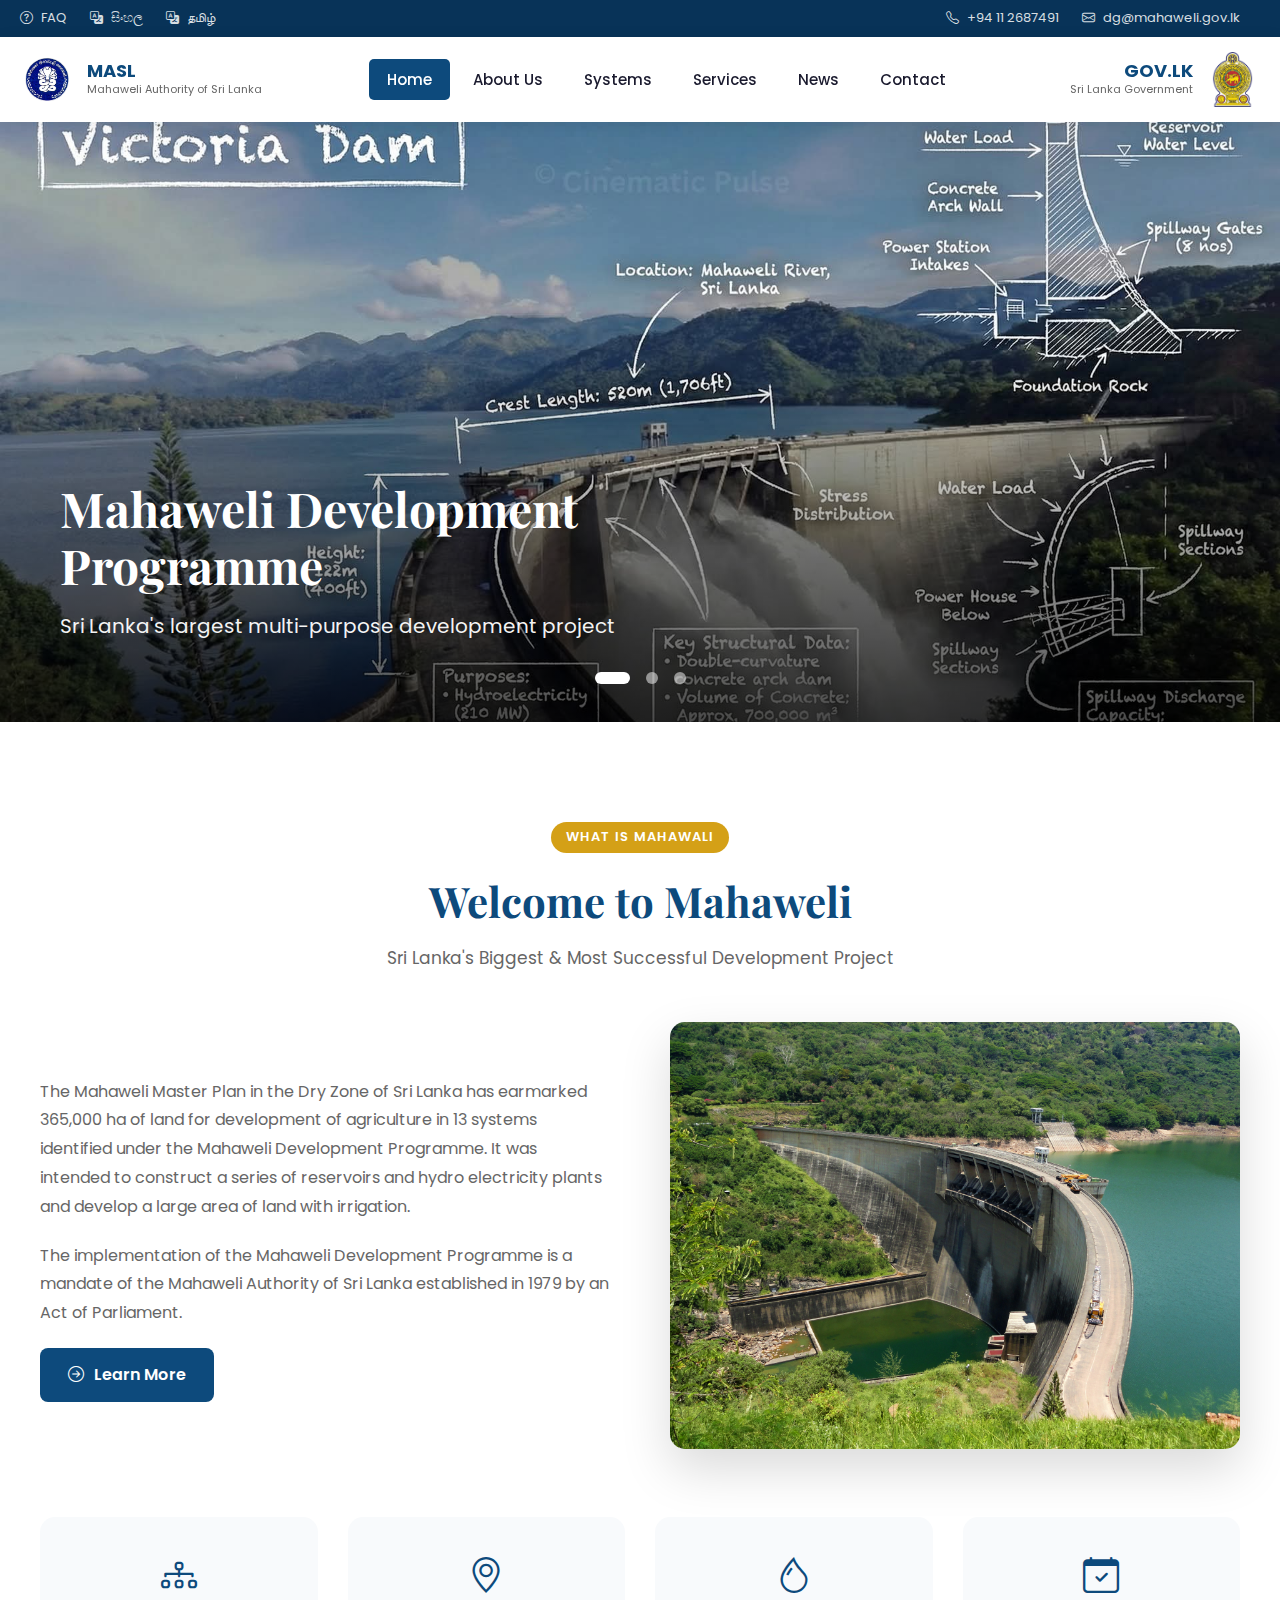
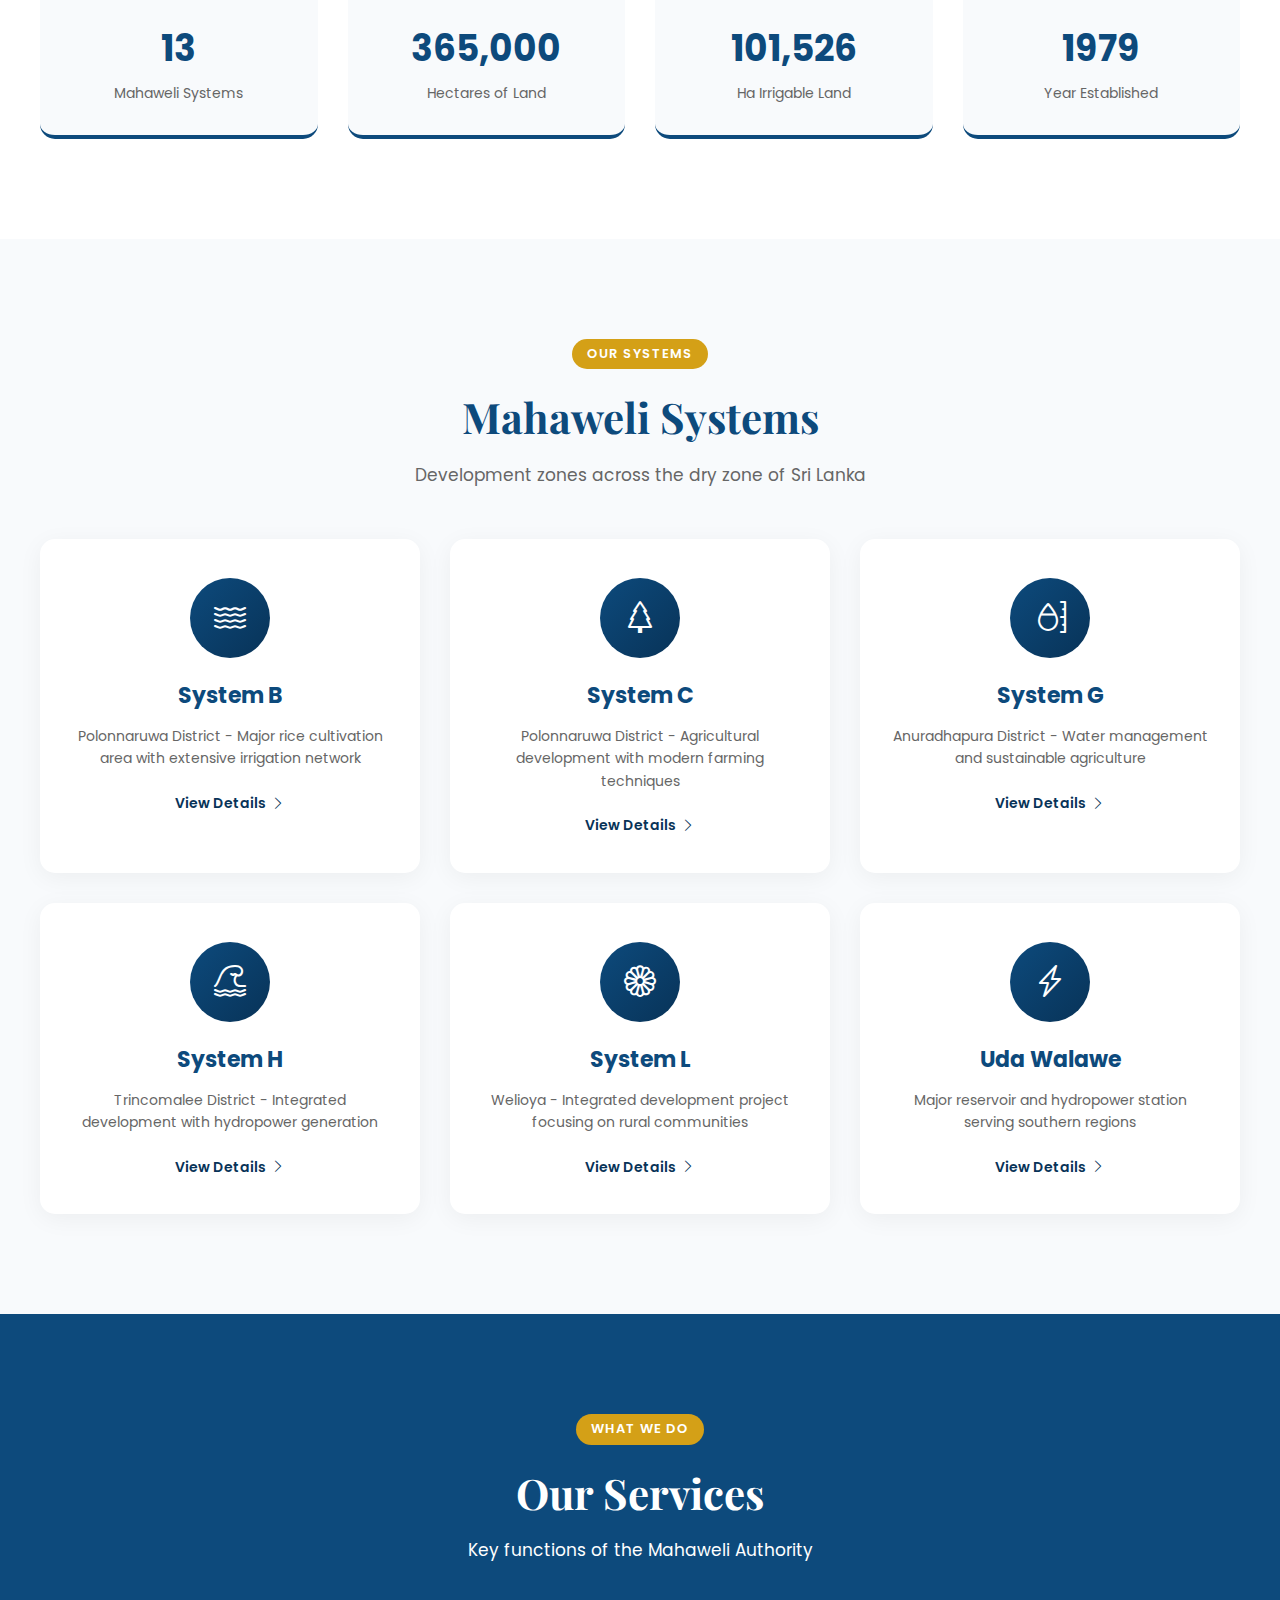
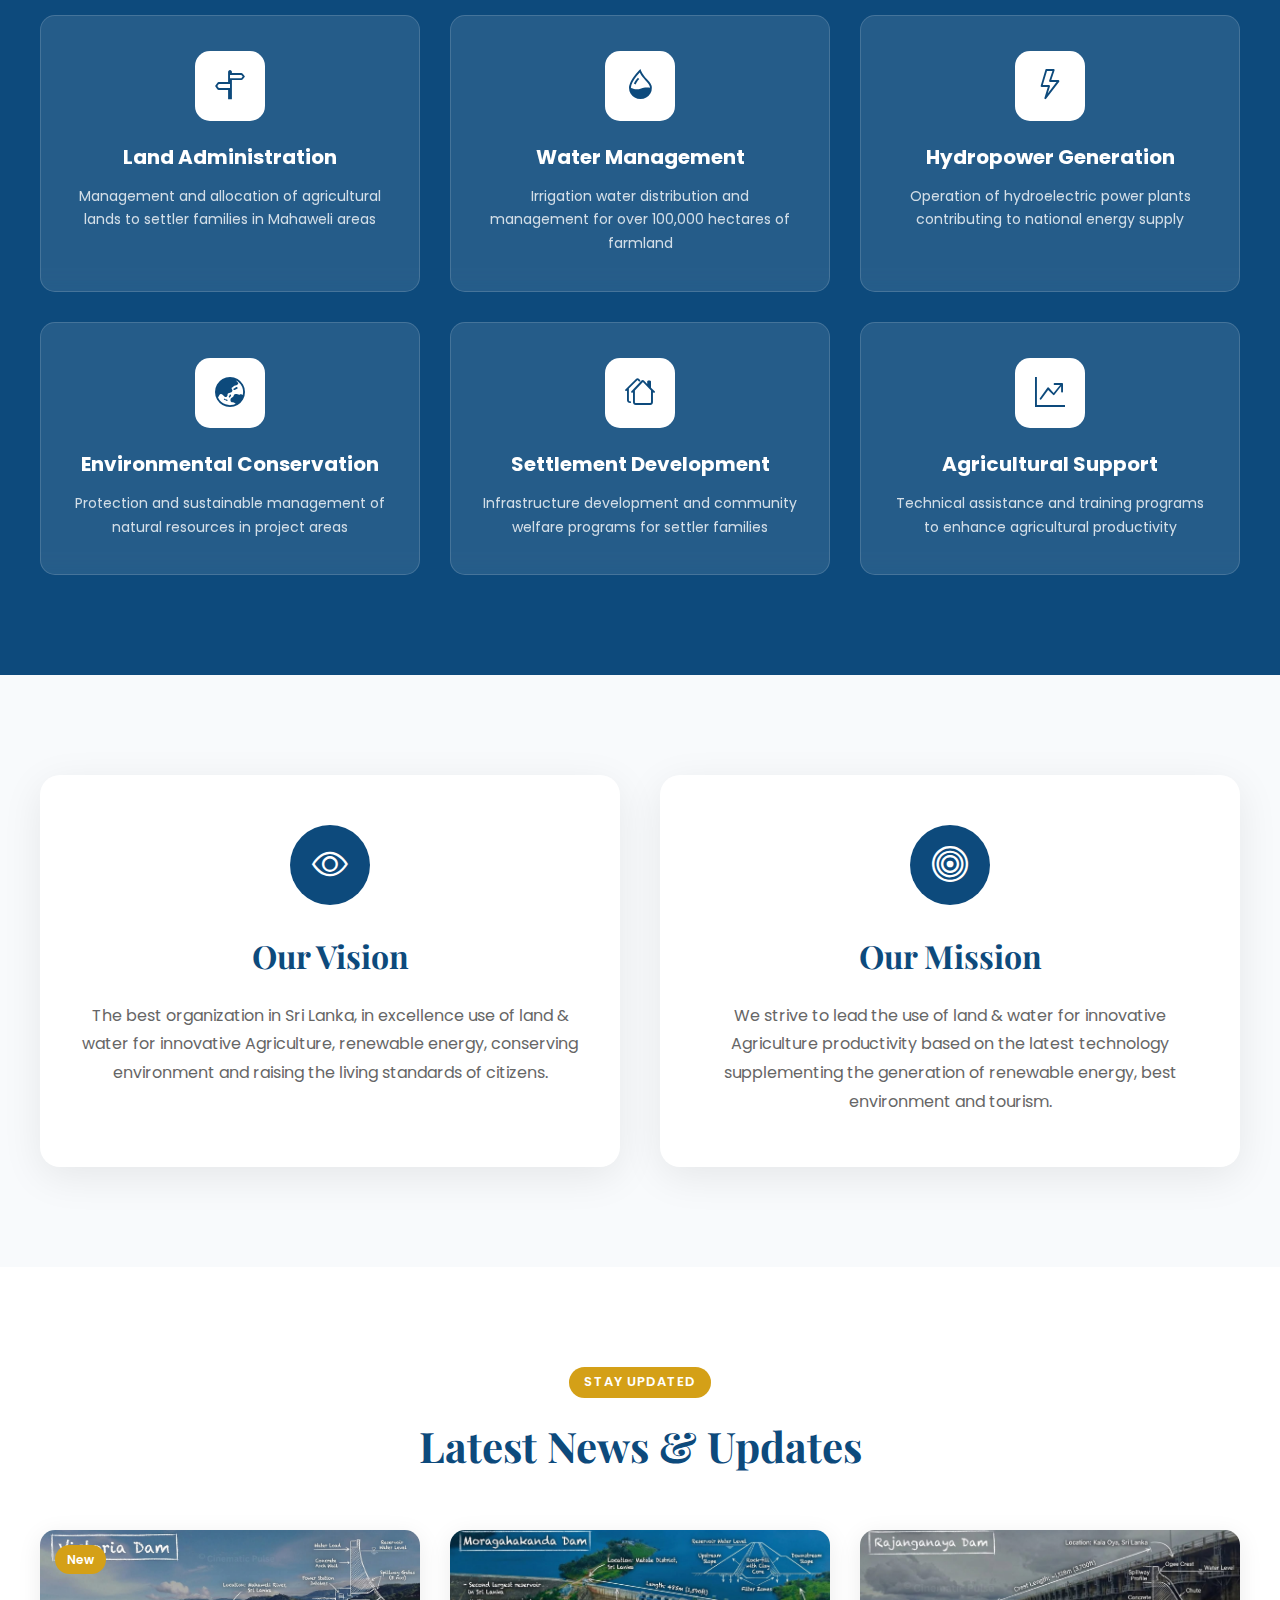
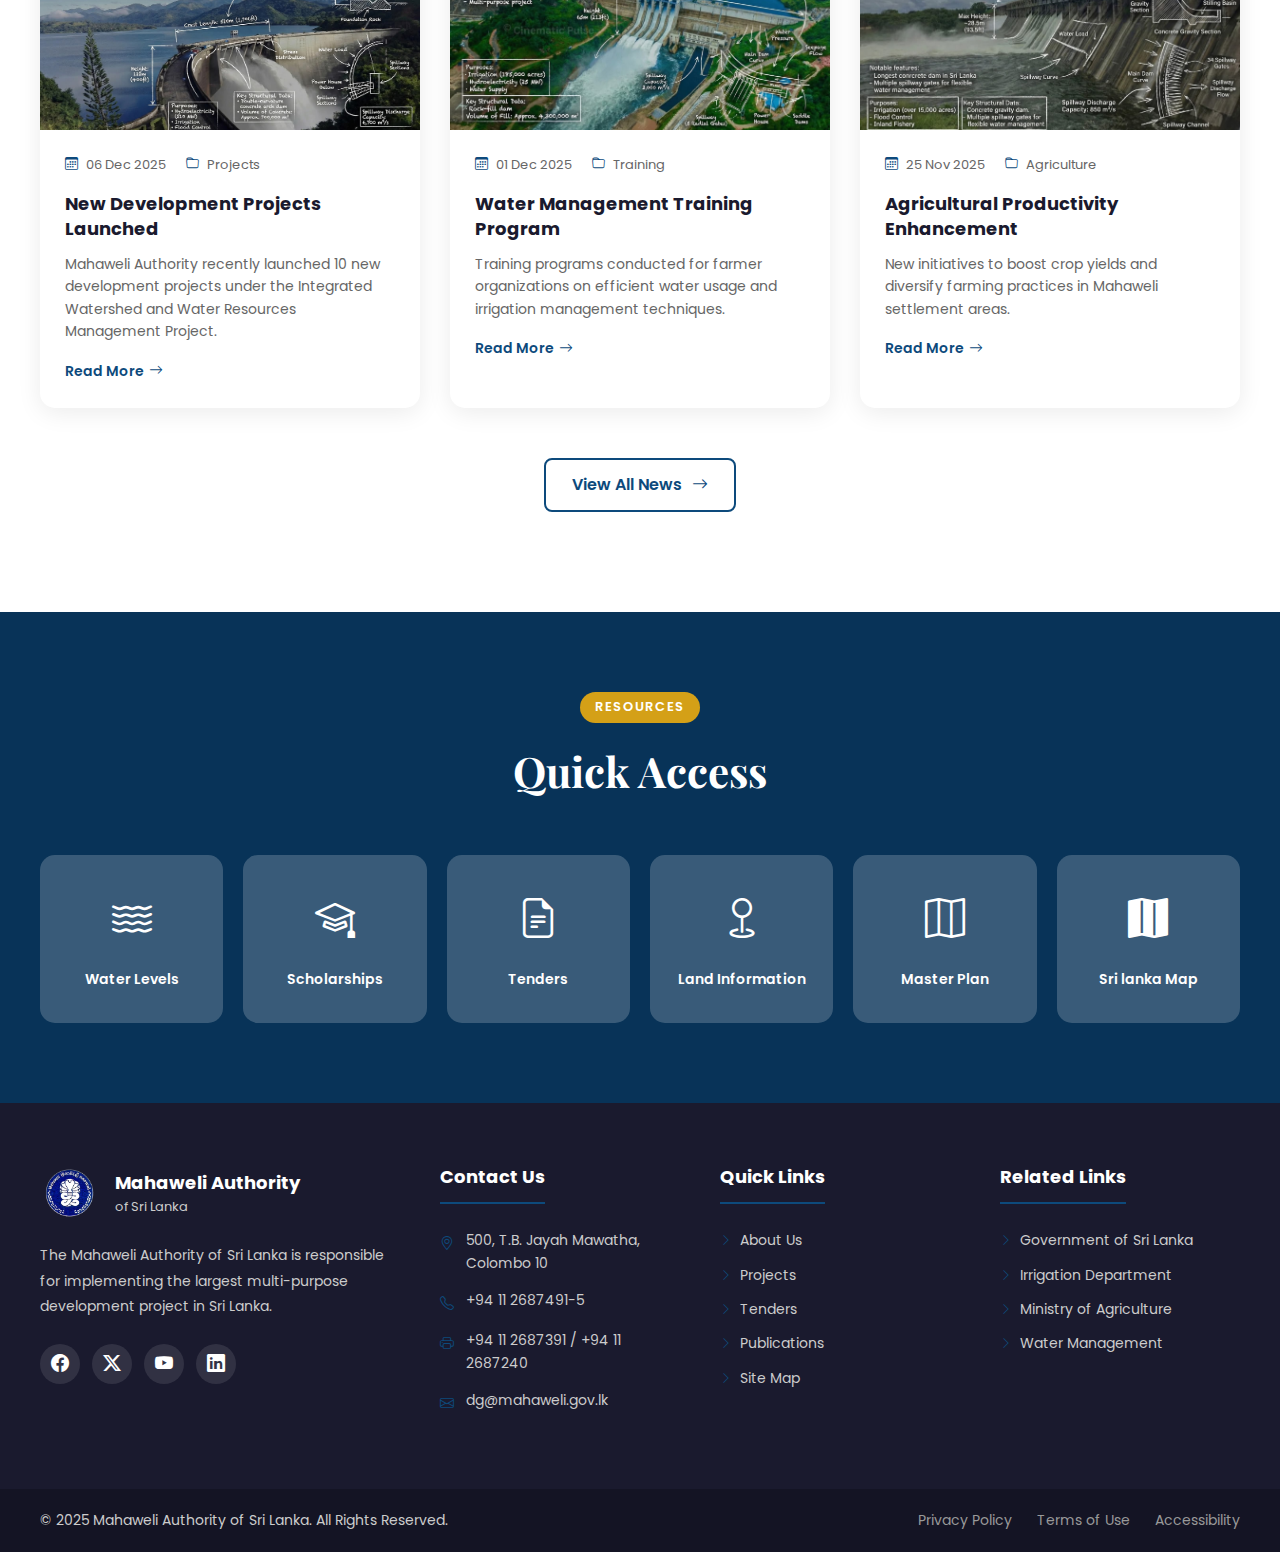
<file: index.html>
<!DOCTYPE html>
<html lang="en">
<head>
    <meta charset="UTF-8">
    <meta name="viewport" content="width=device-width, initial-scale=1.0">
    <title>Mahaweli Authority of Sri Lanka</title>
    
    <!-- Google Fonts -->
    <link rel="preconnect" href="https://fonts.googleapis.com">
    <link rel="preconnect" href="https://fonts.gstatic.com" crossorigin>
    <link href="https://fonts.googleapis.com/css2?family=Poppins:wght@300;400;500;600;700&family=Playfair+Display:wght@600;700&display=swap" rel="stylesheet">
    
    <!-- Bootstrap Icons CDN -->
    <link rel="stylesheet" href="https://cdn.jsdelivr.net/npm/bootstrap-icons@1.13.1/font/bootstrap-icons.min.css">
    
    <link rel="stylesheet" href="./mahawali/style.css">
</head>
<body>


<div class="top-bar">
    <div class="top-bar-inner">
        <div class="top-links">
            <a href="#"><i class="bi bi-question-circle"></i> FAQ</a>
            <a href="#"><i class="bi bi-translate"></i> සිංහල</a>
            <a href="#"><i class="bi bi-translate"></i> தமிழ்</a>
        </div>
        <div class="top-contact">
            <span><i class="bi bi-telephone"></i> +94 11 2687491</span>
            <span><i class="bi bi-envelope"></i> dg@mahaweli.gov.lk</span>
        </div>
    </div>
</div>

<!-- Navigation Bar -->
<nav class="navbar">
    <div class="nav-container">
       
        <div class="nav-logo">
            <img src="./mahawali/logo1.png" alt="Mahaweli Logo" class="logo-img">
            <div class="logo-text-wrap">
                <span class="logo-text">MASL</span>
                <span class="logo-subtext">Mahaweli Authority of Sri Lanka</span>
            </div>
        </div>
        
       
        <ul class="nav-menu">
            <li><a href="#home" class="active">Home</a></li>
            <li><a href="#about">About Us</a></li>
            <li><a href="#systems">Systems</a></li>
            <li><a href="#services">Services</a></li>
            <li><a href="#news">News</a></li>
            <li><a href="#contact">Contact</a></li>
        </ul>
        
     
        <div class="nav-logo-right">
            <div class="logo-text-wrap right">
                <span class="logo-text">GOV.LK</span>
                <span class="logo-subtext">Sri Lanka Government</span>
            </div>
            <img src="./mahawali/logo2.png" alt="Government Logo" class="logo-img">
        </div>
        
       
        <div class="nav-toggle" onclick="toggleMenu()">
            <span></span>
            <span></span>
            <span></span>
        </div>
    </div>
</nav>


<div class="carousel-container" id="home">
    <div class="carousel-wrapper">
        <div class="carousel-slide">
            <img src="./mahawali/1.jpg" alt="Slide 1">
            <div class="slide-content">
                <h2>Mahaweli Development Programme</h2>
                <p>Sri Lanka's largest multi-purpose development project</p>
            </div>
        </div>
        <div class="carousel-slide">
            <img src="./mahawali/2.jpg" alt="Slide 2">
            <div class="slide-content">
                <h2>Sustainable Agriculture</h2>
                <p>Empowering farmers with modern irrigation systems</p>
            </div>
        </div>
        <div class="carousel-slide">
            <img src="./mahawali/3.jpg" alt="Slide 3">
            <div class="slide-content">
                <h2>Hydropower Generation</h2>
                <p>Contributing to national energy through renewable sources</p>
            </div>
        </div>
    </div>
    
    <div class="dots-container">
        <span class="dot" onclick="currentSlide(0)"></span>
        <span class="dot" onclick="currentSlide(1)"></span>
        <span class="dot" onclick="currentSlide(2)"></span>
    </div>
</div>


<section class="welcome-section">
    <div class="welcome-container">
        <div class="section-header">
            <span class="section-tag">What is Mahawali</span>
            <h2 class="section-title-modern">Welcome to Mahaweli</h2>
            <p class="section-subtitle">Sri Lanka's Biggest & Most Successful Development Project</p>
        </div>
        
        <div class="welcome-grid">
            <div class="welcome-text">
                <p>
                    The Mahaweli Master Plan in the Dry Zone of Sri Lanka has earmarked 365,000 ha of land for development of agriculture in 13 systems identified under the Mahaweli Development Programme. It was intended to construct a series of reservoirs and hydro electricity plants and develop a large area of land with irrigation.
                </p>
                <p>
                    The implementation of the Mahaweli Development Programme is a mandate of the Mahaweli Authority of Sri Lanka established in 1979 by an Act of Parliament.
                </p>
                <a href="#" class="btn-primary"><i class="bi bi-arrow-right-circle"></i> Learn More</a>
            </div>
            <div class="welcome-image">
                <img src="./mahawali/vic.jpg" alt="Mahaweli Dam">
            </div>
        </div>
        
        <div class="stats-row">
            <div class="stat-box">
                <div class="stat-icon"><i class="bi bi-diagram-3"></i></div>
                <h3>13</h3>
                <p>Mahaweli Systems</p>
            </div>
            <div class="stat-box">
                <div class="stat-icon"><i class="bi bi-geo-alt"></i></div>
                <h3>365,000</h3>
                <p>Hectares of Land</p>
            </div>
            <div class="stat-box">
                <div class="stat-icon"><i class="bi bi-droplet"></i></div>
                <h3>101,526</h3>
                <p>Ha Irrigable Land</p>
            </div>
            <div class="stat-box">
                <div class="stat-icon"><i class="bi bi-calendar-check"></i></div>
                <h3>1979</h3>
                <p>Year Established</p>
            </div>
        </div>
    </div>
</section>


<section class="systems-section" id="systems">
    <div class="systems-container">
        <div class="section-header">
            <span class="section-tag">Our Systems</span>
            <h2 class="section-title-modern">Mahaweli Systems</h2>
            <p class="section-subtitle">Development zones across the dry zone of Sri Lanka</p>
        </div>
        
        <div class="systems-grid">
            <div class="system-card">
                <div class="system-icon"><i class="bi bi-water"></i></div>
                <h3>System B</h3>
                <p>Polonnaruwa District - Major rice cultivation area with extensive irrigation network</p>
                <a href="#" class="card-link">View Details <i class="bi bi-chevron-right"></i></a>
            </div>
            <div class="system-card">
                <div class="system-icon"><i class="bi bi-tree"></i></div>
                <h3>System C</h3>
                <p>Polonnaruwa District - Agricultural development with modern farming techniques</p>
                <a href="#" class="card-link">View Details <i class="bi bi-chevron-right"></i></a>
            </div>
            <div class="system-card">
                <div class="system-icon"><i class="bi bi-moisture"></i></div>
                <h3>System G</h3>
                <p>Anuradhapura District - Water management and sustainable agriculture</p>
                <a href="#" class="card-link">View Details <i class="bi bi-chevron-right"></i></a>
            </div>
            <div class="system-card">
                <div class="system-icon"><i class="bi bi-tsunami"></i></div>
                <h3>System H</h3>
                <p>Trincomalee District - Integrated development with hydropower generation</p>
                <a href="#" class="card-link">View Details <i class="bi bi-chevron-right"></i></a>
            </div>
            <div class="system-card">
                <div class="system-icon"><i class="bi bi-flower1"></i></div>
                <h3>System L</h3>
                <p>Welioya - Integrated development project focusing on rural communities</p>
                <a href="#" class="card-link">View Details <i class="bi bi-chevron-right"></i></a>
            </div>
            <div class="system-card">
                <div class="system-icon"><i class="bi bi-lightning-charge"></i></div>
                <h3>Uda Walawe</h3>
                <p>Major reservoir and hydropower station serving southern regions</p>
                <a href="#" class="card-link">View Details <i class="bi bi-chevron-right"></i></a>
            </div>
        </div>
    </div>
</section>


<section class="services-section" id="services">
    <div class="services-container">
        <div class="section-header light">
            <span class="section-tag">What We Do</span>
            <h2 class="section-title-modern">Our Services</h2>
            <p class="section-subtitle">Key functions of the Mahaweli Authority</p>
        </div>
        
        <div class="services-grid">
            <div class="service-card">
                <div class="service-icon"><i class="bi bi-signpost-split"></i></div>
                <h3>Land Administration</h3>
                <p>Management and allocation of agricultural lands to settler families in Mahaweli areas</p>
            </div>
            <div class="service-card">
                <div class="service-icon"><i class="bi bi-droplet-half"></i></div>
                <h3>Water Management</h3>
                <p>Irrigation water distribution and management for over 100,000 hectares of farmland</p>
            </div>
            <div class="service-card">
                <div class="service-icon"><i class="bi bi-lightning"></i></div>
                <h3>Hydropower Generation</h3>
                <p>Operation of hydroelectric power plants contributing to national energy supply</p>
            </div>
            <div class="service-card">
                <div class="service-icon"><i class="bi bi-globe-asia-australia"></i></div>
                <h3>Environmental Conservation</h3>
                <p>Protection and sustainable management of natural resources in project areas</p>
            </div>
            <div class="service-card">
                <div class="service-icon"><i class="bi bi-houses"></i></div>
                <h3>Settlement Development</h3>
                <p>Infrastructure development and community welfare programs for settler families</p>
            </div>
            <div class="service-card">
                <div class="service-icon"><i class="bi bi-graph-up-arrow"></i></div>
                <h3>Agricultural Support</h3>
                <p>Technical assistance and training programs to enhance agricultural productivity</p>
            </div>
        </div>
    </div>
</section>


<section class="vision-section">
    <div class="vision-container">
        <div class="vision-grid">
            <div class="vision-card">
                <div class="vision-icon"><i class="bi bi-eye"></i></div>
                <h2>Our Vision</h2>
                <p>
                    The best organization in Sri Lanka, in excellence use of land & water for innovative Agriculture, renewable energy, conserving environment and raising the living standards of citizens.
                </p>
            </div>
            <div class="vision-card">
                <div class="vision-icon"><i class="bi bi-bullseye"></i></div>
                <h2>Our Mission</h2>
                <p>
                    We strive to lead the use of land & water for innovative Agriculture productivity based on the latest technology supplementing the generation of renewable energy, best environment and tourism.
                </p>
            </div>
        </div>
    </div>
</section>


<section class="news-section" id="news">
    <div class="news-container">
        <div class="section-header">
            <span class="section-tag">Stay Updated</span>
            <h2 class="section-title-modern">Latest News & Updates</h2>
        </div>
        
        <div class="news-grid">
            <div class="news-card">
                <div class="news-image">
                    <img src="./mahawali/1.jpg" alt="News 1">
                    <span class="news-badge">New</span>
                </div>
                <div class="news-body">
                    <div class="news-meta">
                        <span><i class="bi bi-calendar3"></i> 06 Dec 2025</span>
                        <span><i class="bi bi-folder"></i> Projects</span>
                    </div>
                    <h3>New Development Projects Launched</h3>
                    <p>Mahaweli Authority recently launched 10 new development projects under the Integrated Watershed and Water Resources Management Project.</p>
                    <a href="#" class="read-more">Read More <i class="bi bi-arrow-right"></i></a>
                </div>
            </div>
            <div class="news-card">
                <div class="news-image">
                    <img src="./mahawali/2.jpg" alt="News 2">
                </div>
                <div class="news-body">
                    <div class="news-meta">
                        <span><i class="bi bi-calendar3"></i> 01 Dec 2025</span>
                        <span><i class="bi bi-folder"></i> Training</span>
                    </div>
                    <h3>Water Management Training Program</h3>
                    <p>Training programs conducted for farmer organizations on efficient water usage and irrigation management techniques.</p>
                    <a href="#" class="read-more">Read More <i class="bi bi-arrow-right"></i></a>
                </div>
            </div>
            <div class="news-card">
                <div class="news-image">
                    <img src="./mahawali/3.jpg" alt="News 3">
                </div>
                <div class="news-body">
                    <div class="news-meta">
                        <span><i class="bi bi-calendar3"></i> 25 Nov 2025</span>
                        <span><i class="bi bi-folder"></i> Agriculture</span>
                    </div>
                    <h3>Agricultural Productivity Enhancement</h3>
                    <p>New initiatives to boost crop yields and diversify farming practices in Mahaweli settlement areas.</p>
                    <a href="#" class="read-more">Read More <i class="bi bi-arrow-right"></i></a>
                </div>
            </div>
        </div>
        
        <div class="news-footer">
            <a href="#" class="btn-outline">View All News <i class="bi bi-arrow-right"></i></a>
        </div>
    </div>
</section>


<section class="quick-access-section">
    <div class="quick-access-container">
        <div class="section-header light">
            <span class="section-tag">Resources</span>
            <h2 class="section-title-modern">Quick Access</h2>
        </div>
        
        <div class="quick-access-grid">
            <a href="#" class="quick-card">
                <i class="bi bi-water"></i>
                <span>Water Levels</span>
            </a>
            <a href="#" class="quick-card">
                <i class="bi bi-mortarboard"></i>
                <span>Scholarships</span>
            </a>
            <a href="#" class="quick-card">
                <i class="bi bi-file-earmark-text"></i>
                <span>Tenders</span>
            </a>
            <a href="#" class="quick-card">
                <i class="bi bi-geo"></i>
                <span>Land Information</span>
            </a>
            <a href="#" class="quick-card">
                <i class="bi bi-map"></i>
                <span>Master Plan</span>
            </a>
            <a href="#" class="quick-card">
                <i class="bi bi-map-fill"></i>
                <span>Sri lanka Map</span>
            </a>
        </div>
    </div>
</section>


<footer class="site-footer" id="contact">
    <div class="footer-top">
        <div class="footer-inner">
            <div class="footer-column footer-about">
                <div class="footer-logo">
                    <img src="./mahawali/logo1.png" alt="Mahaweli Logo">
                    <div>
                        <h3>Mahaweli Authority</h3>
                        <p>of Sri Lanka</p>
                    </div>
                </div>
                <p class="footer-desc">
                    The Mahaweli Authority of Sri Lanka is responsible for implementing the largest multi-purpose development project in Sri Lanka.
                </p>
                <div class="footer-social">
                    <a href="#" aria-label="Facebook"><i class="bi bi-facebook"></i></a>
                    <a href="#" aria-label="Twitter"><i class="bi bi-twitter-x"></i></a>
                    <a href="#" aria-label="YouTube"><i class="bi bi-youtube"></i></a>
                    <a href="#" aria-label="LinkedIn"><i class="bi bi-linkedin"></i></a>
                </div>
            </div>

            <div class="footer-column">
                <h3 class="footer-title">Contact Us</h3>
                <ul class="footer-contact">
                    <li><i class="bi bi-geo-alt"></i> 500, T.B. Jayah Mawatha, Colombo 10</li>
                    <li><i class="bi bi-telephone"></i> <a href="tel:+94112687491">+94 11 2687491-5</a></li>
                    <li><i class="bi bi-printer"></i> +94 11 2687391 / +94 11 2687240</li>
                    <li><i class="bi bi-envelope"></i> <a href="mailto:dg@mahaweli.gov.lk">dg@mahaweli.gov.lk</a></li>
                </ul>
            </div>

            <div class="footer-column">
                <h3 class="footer-title">Quick Links</h3>
                <ul class="footer-links">
                    <li><a href="#"><i class="bi bi-chevron-right"></i> About Us</a></li>
                    <li><a href="#"><i class="bi bi-chevron-right"></i> Projects</a></li>
                    <li><a href="#"><i class="bi bi-chevron-right"></i> Tenders</a></li>
                    <li><a href="#"><i class="bi bi-chevron-right"></i> Publications</a></li>
                    <li><a href="#"><i class="bi bi-chevron-right"></i> Site Map</a></li>
                </ul>
            </div>

            <div class="footer-column">
                <h3 class="footer-title">Related Links</h3>
                <ul class="footer-links">
                    <li><a href="https://www.gov.lk" target="_blank"><i class="bi bi-chevron-right"></i> Government of Sri Lanka</a></li>
                    <li><a href="https://www.irrigation.gov.lk" target="_blank"><i class="bi bi-chevron-right"></i> Irrigation Department</a></li>
                    <li><a href="https://www.agrimin.gov.lk" target="_blank"><i class="bi bi-chevron-right"></i> Ministry of Agriculture</a></li>
                    <li><a href="#"><i class="bi bi-chevron-right"></i> Water Management</a></li>
                </ul>
            </div>
        </div>
    </div>

    <div class="footer-bottom">
        <div class="footer-bottom-inner">
            <p>&copy; 2025 Mahaweli Authority of Sri Lanka. All Rights Reserved.</p>
            <div class="footer-bottom-links">
                <a href="#">Privacy Policy</a>
                <a href="#">Terms of Use</a>
                <a href="#">Accessibility</a>
            </div>
        </div>
    </div>
</footer>

<script src="./mahawali/script.js"></script>
</body>
</html>
</file>
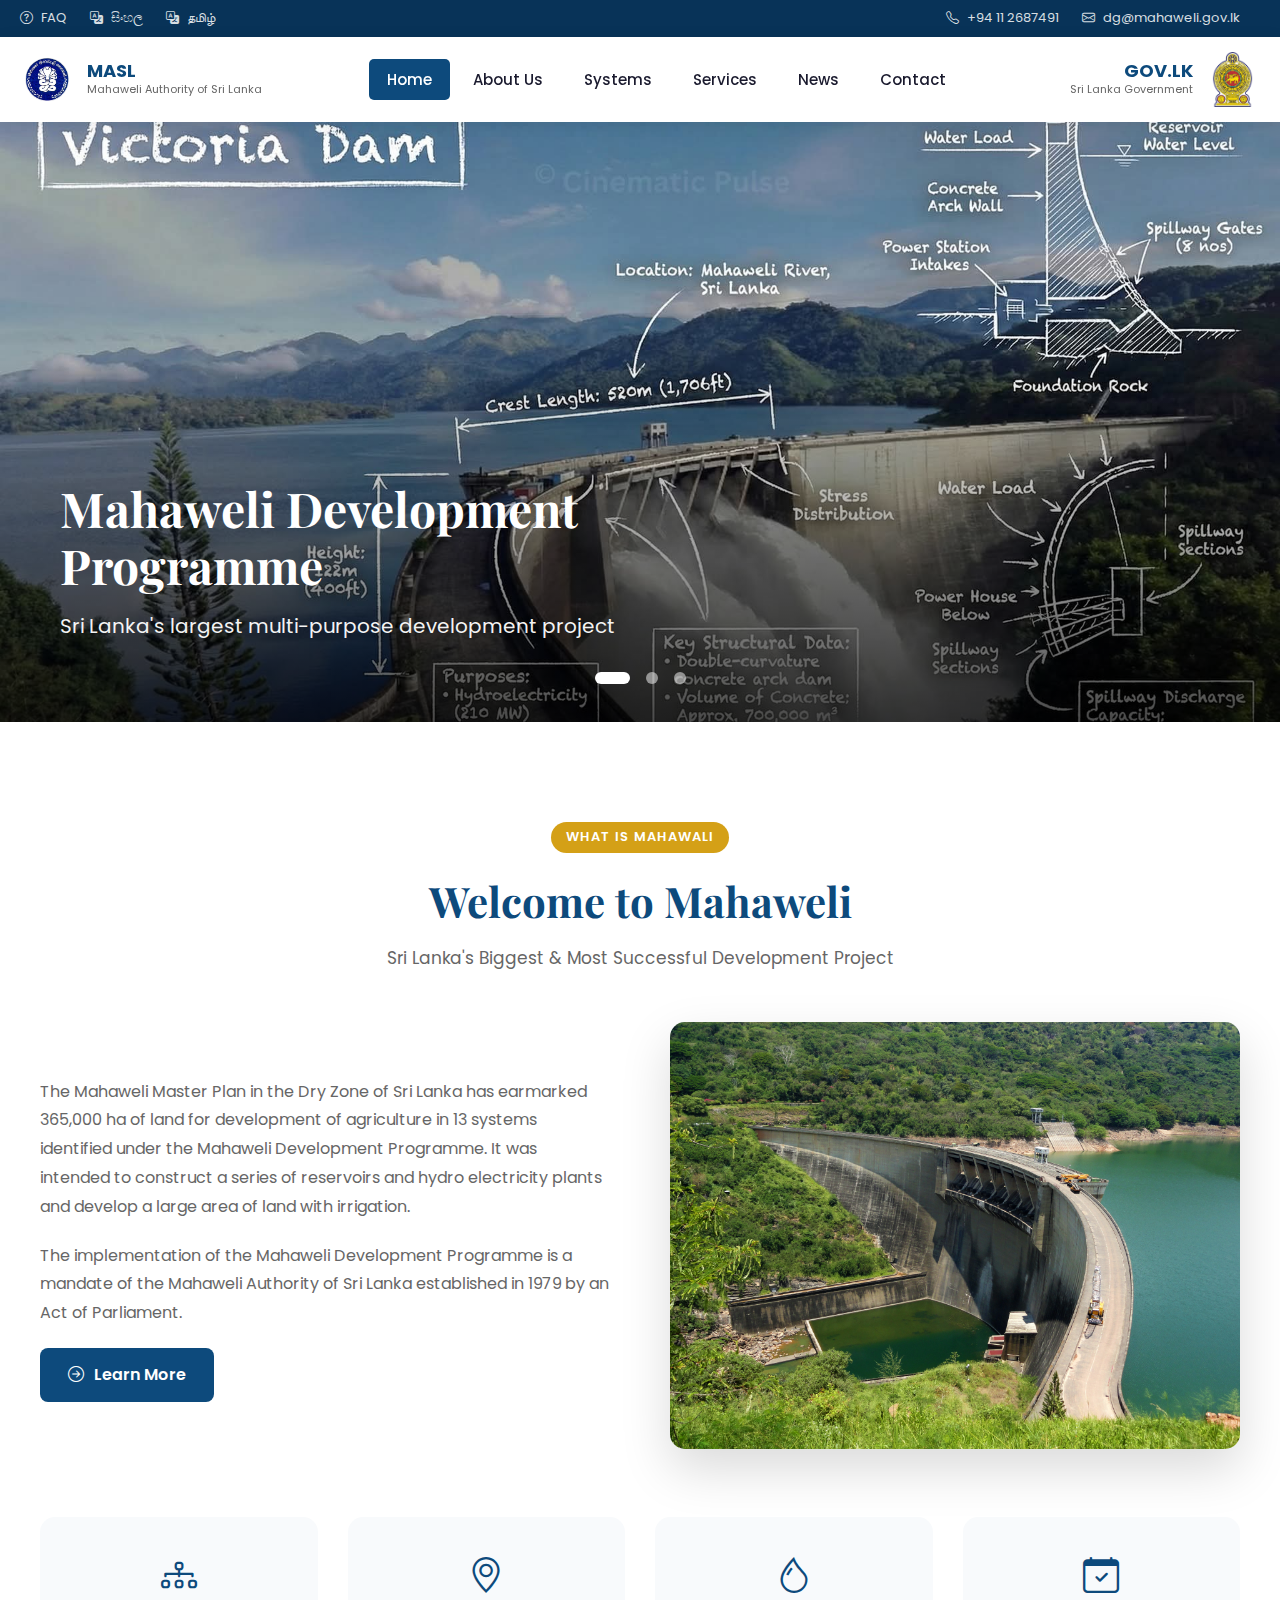
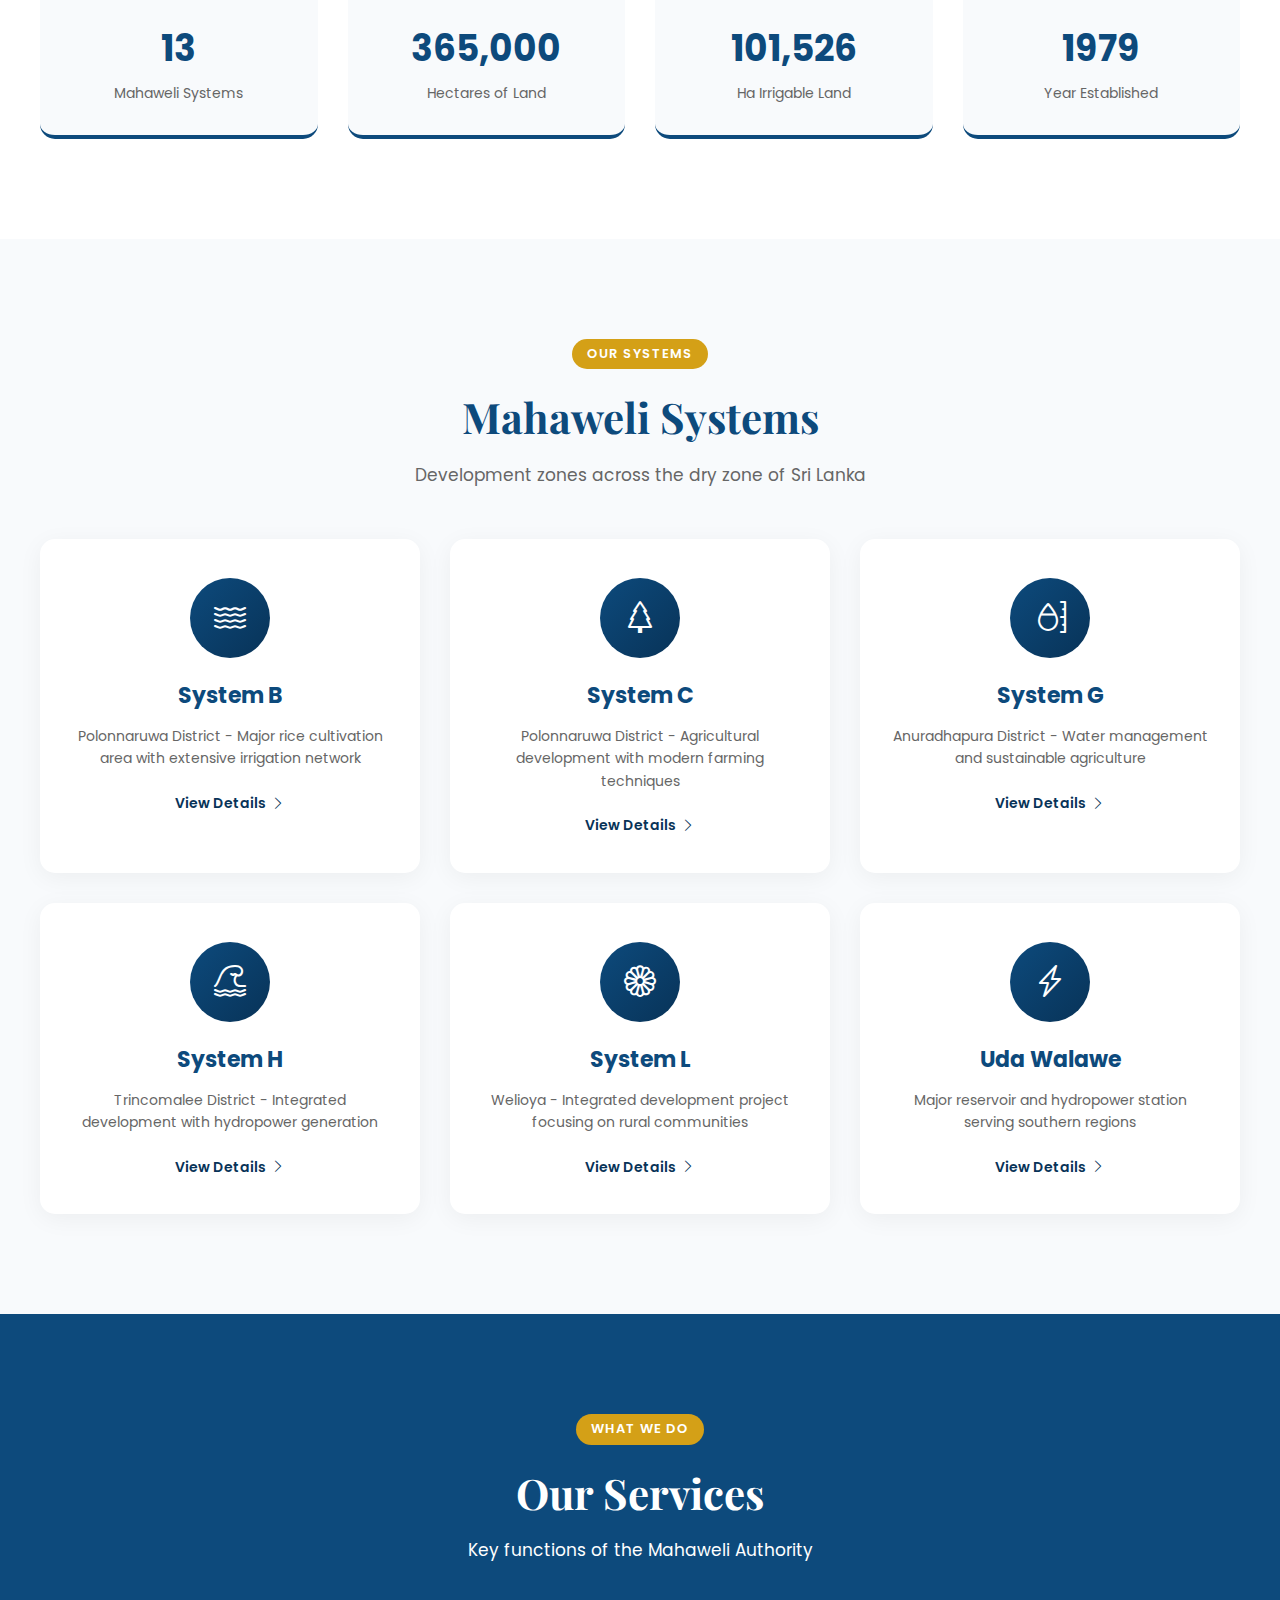
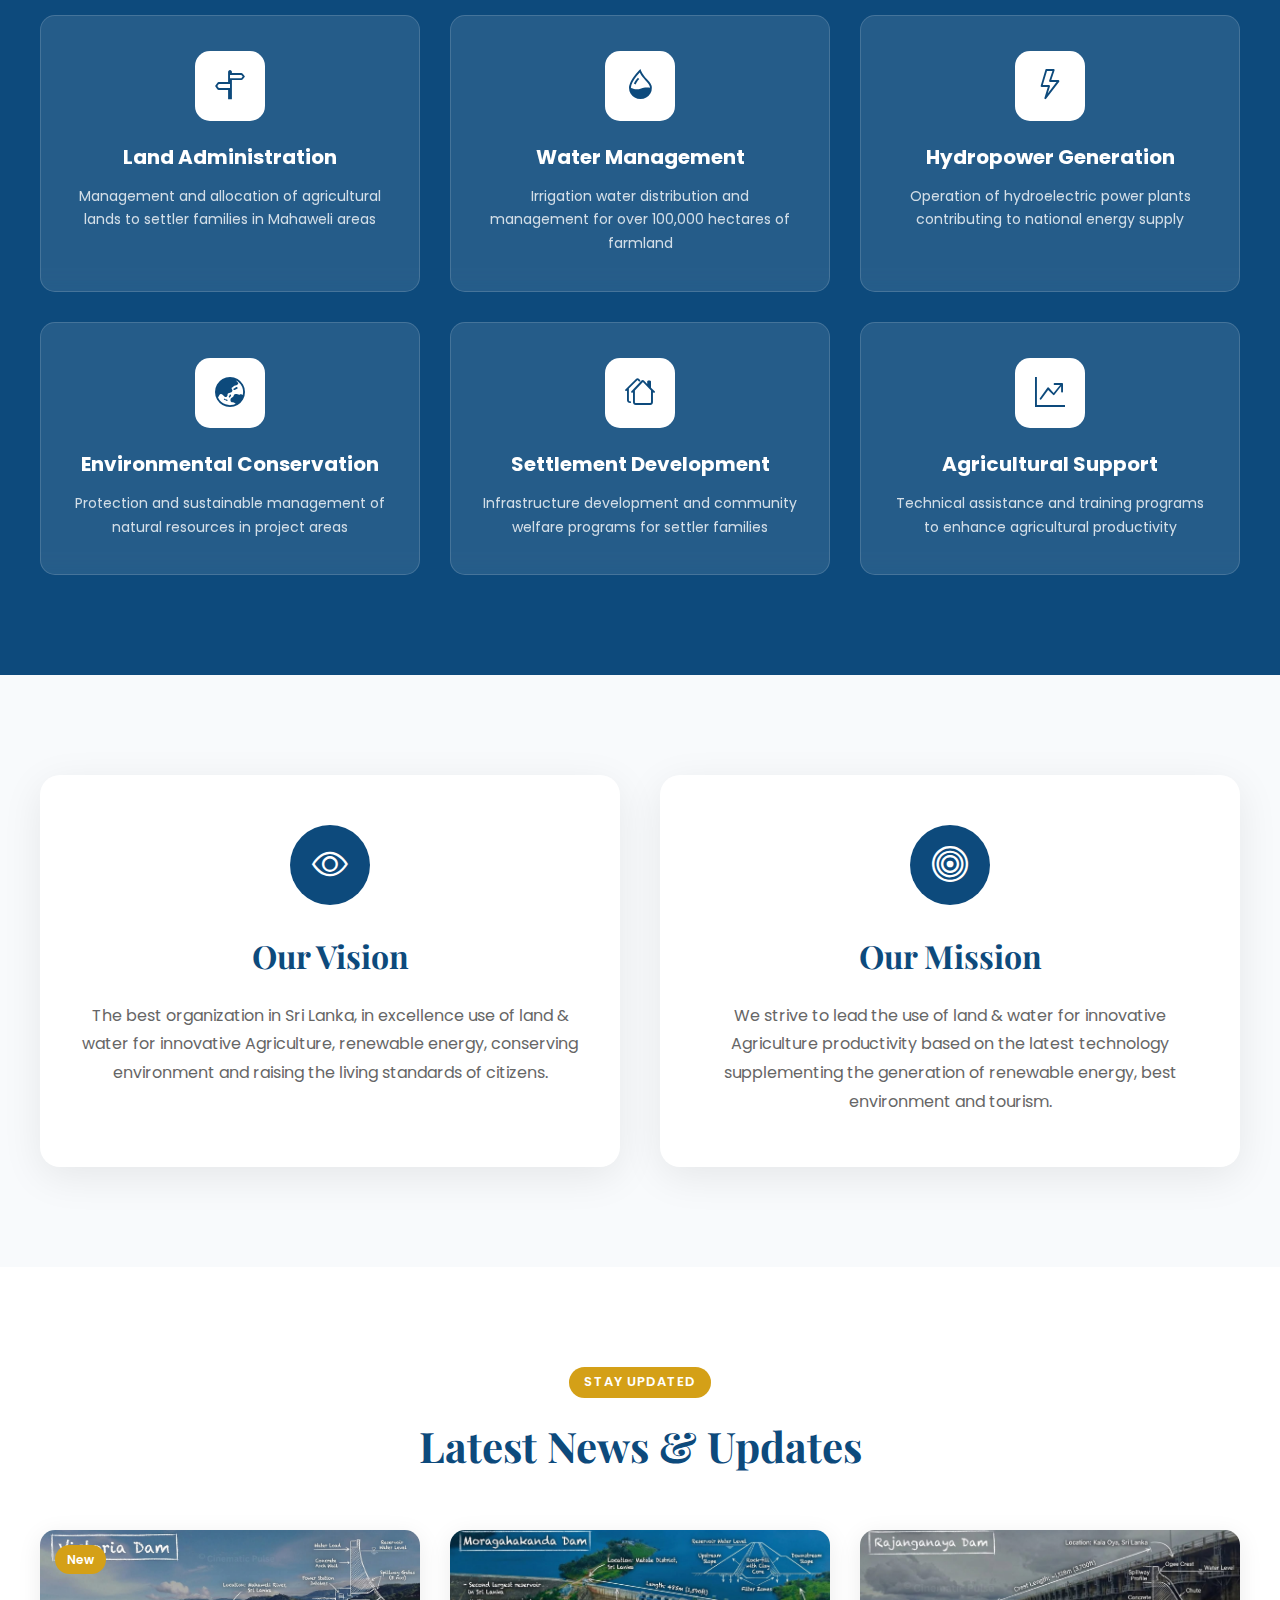
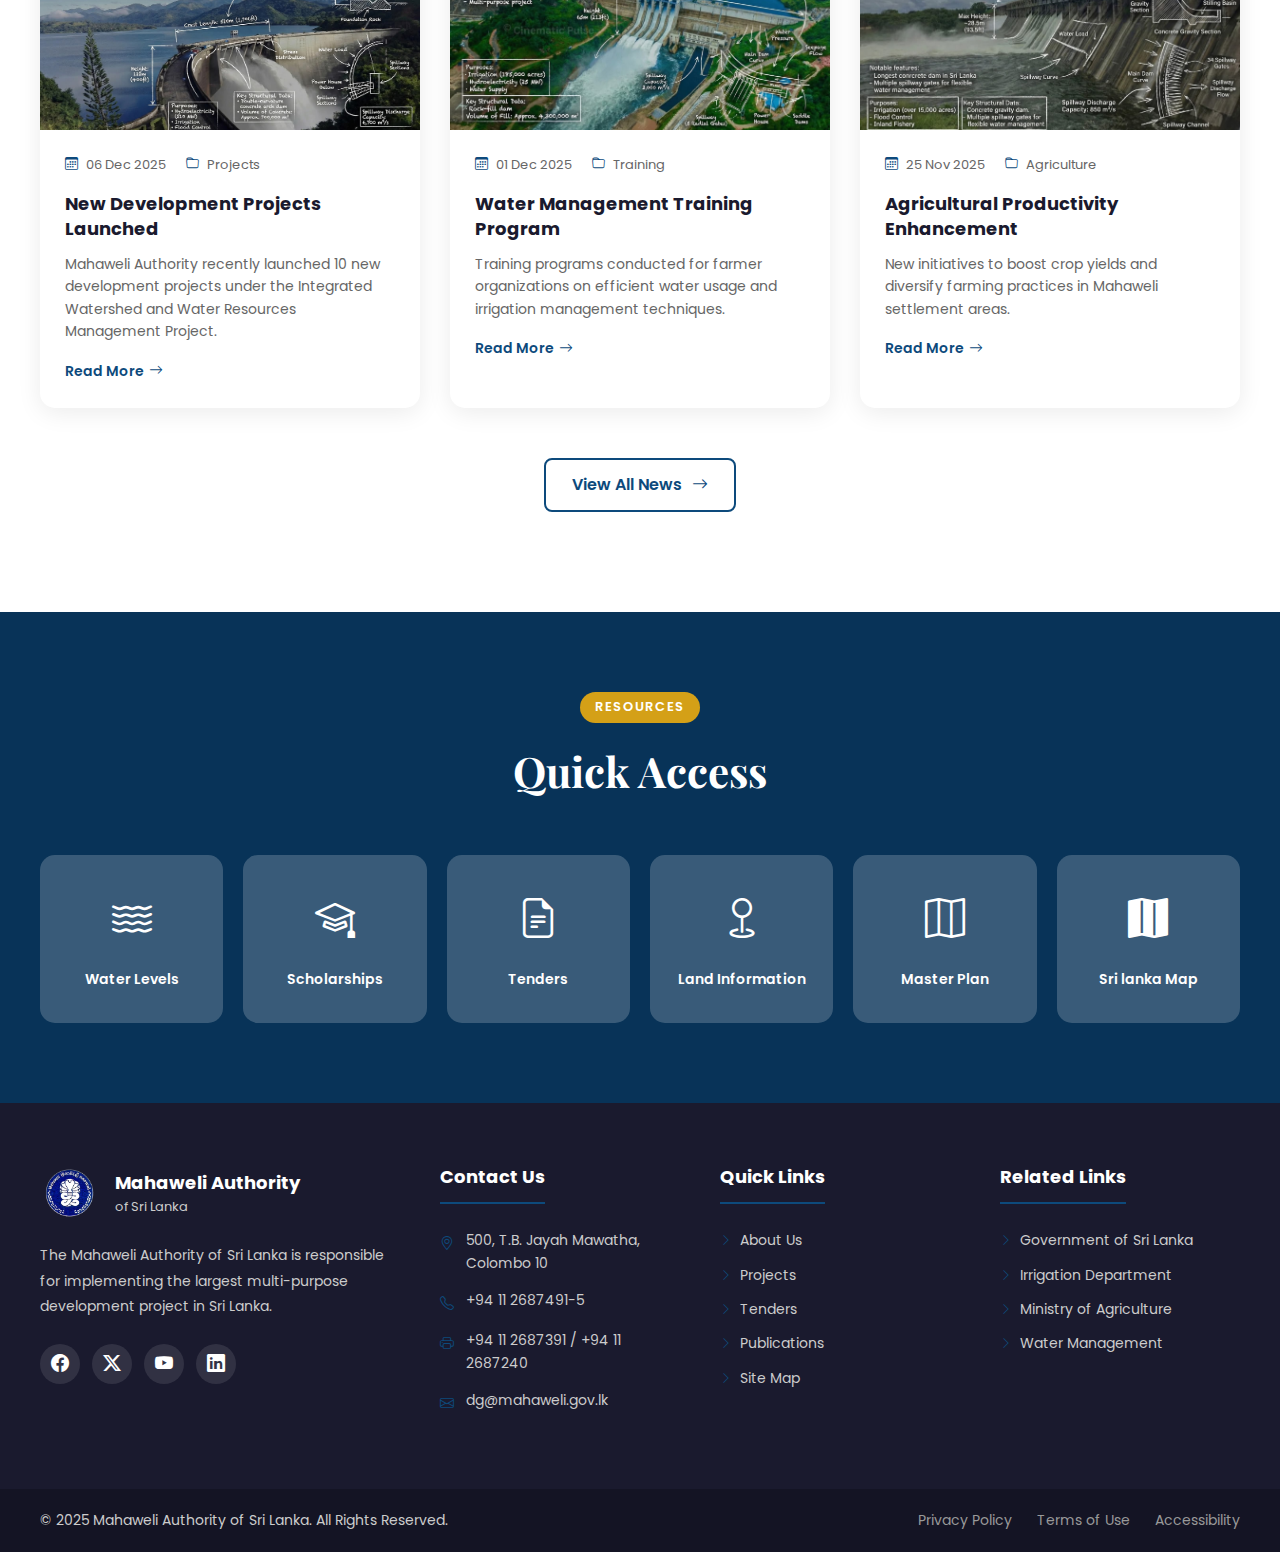
<file: mahawali/index.html>
<!DOCTYPE html>
<html lang="en">
<head>
    <meta charset="UTF-8">
    <meta name="viewport" content="width=device-width, initial-scale=1.0">
    <title>Mahaweli Authority of Sri Lanka</title>
    
    <!-- Google Fonts -->
    <link rel="preconnect" href="https://fonts.googleapis.com">
    <link rel="preconnect" href="https://fonts.gstatic.com" crossorigin>
    <link href="https://fonts.googleapis.com/css2?family=Poppins:wght@300;400;500;600;700&family=Playfair+Display:wght@600;700&display=swap" rel="stylesheet">
    
    <!-- Bootstrap Icons CDN -->
    <link rel="stylesheet" href="https://cdn.jsdelivr.net/npm/bootstrap-icons@1.13.1/font/bootstrap-icons.min.css">
    
    <link rel="stylesheet" href="style.css">
</head>
<body>


<div class="top-bar">
    <div class="top-bar-inner">
        <div class="top-links">
            <a href="#"><i class="bi bi-question-circle"></i> FAQ</a>
            <a href="#"><i class="bi bi-translate"></i> සිංහල</a>
            <a href="#"><i class="bi bi-translate"></i> தமிழ்</a>
        </div>
        <div class="top-contact">
            <span><i class="bi bi-telephone"></i> +94 11 2687491</span>
            <span><i class="bi bi-envelope"></i> dg@mahaweli.gov.lk</span>
        </div>
    </div>
</div>

<!-- Navigation Bar -->
<nav class="navbar">
    <div class="nav-container">
       
        <div class="nav-logo">
            <img src="./logo1.png" alt="Mahaweli Logo" class="logo-img">
            <div class="logo-text-wrap">
                <span class="logo-text">MASL</span>
                <span class="logo-subtext">Mahaweli Authority of Sri Lanka</span>
            </div>
        </div>
        
       
        <ul class="nav-menu">
            <li><a href="#home" class="active">Home</a></li>
            <li><a href="#about">About Us</a></li>
            <li><a href="#systems">Systems</a></li>
            <li><a href="#services">Services</a></li>
            <li><a href="#news">News</a></li>
            <li><a href="#contact">Contact</a></li>
        </ul>
        
     
        <div class="nav-logo-right">
            <div class="logo-text-wrap right">
                <span class="logo-text">GOV.LK</span>
                <span class="logo-subtext">Sri Lanka Government</span>
            </div>
            <img src="./logo2.png" alt="Government Logo" class="logo-img">
        </div>
        
       
        <div class="nav-toggle" onclick="toggleMenu()">
            <span></span>
            <span></span>
            <span></span>
        </div>
    </div>
</nav>


<div class="carousel-container" id="home">
    <div class="carousel-wrapper">
        <div class="carousel-slide">
            <img src="./1.jpg" alt="Slide 1">
            <div class="slide-content">
                <h2>Mahaweli Development Programme</h2>
                <p>Sri Lanka's largest multi-purpose development project</p>
            </div>
        </div>
        <div class="carousel-slide">
            <img src="./2.jpg" alt="Slide 2">
            <div class="slide-content">
                <h2>Sustainable Agriculture</h2>
                <p>Empowering farmers with modern irrigation systems</p>
            </div>
        </div>
        <div class="carousel-slide">
            <img src="./3.jpg" alt="Slide 3">
            <div class="slide-content">
                <h2>Hydropower Generation</h2>
                <p>Contributing to national energy through renewable sources</p>
            </div>
        </div>
    </div>
    
    <div class="dots-container">
        <span class="dot" onclick="currentSlide(0)"></span>
        <span class="dot" onclick="currentSlide(1)"></span>
        <span class="dot" onclick="currentSlide(2)"></span>
    </div>
</div>


<section class="welcome-section">
    <div class="welcome-container">
        <div class="section-header">
            <span class="section-tag">What is Mahawali</span>
            <h2 class="section-title-modern">Welcome to Mahaweli</h2>
            <p class="section-subtitle">Sri Lanka's Biggest & Most Successful Development Project</p>
        </div>
        
        <div class="welcome-grid">
            <div class="welcome-text">
                <p>
                    The Mahaweli Master Plan in the Dry Zone of Sri Lanka has earmarked 365,000 ha of land for development of agriculture in 13 systems identified under the Mahaweli Development Programme. It was intended to construct a series of reservoirs and hydro electricity plants and develop a large area of land with irrigation.
                </p>
                <p>
                    The implementation of the Mahaweli Development Programme is a mandate of the Mahaweli Authority of Sri Lanka established in 1979 by an Act of Parliament.
                </p>
                <a href="#" class="btn-primary"><i class="bi bi-arrow-right-circle"></i> Learn More</a>
            </div>
            <div class="welcome-image">
                <img src="./vic.jpg" alt="Mahaweli Dam">
            </div>
        </div>
        
        <div class="stats-row">
            <div class="stat-box">
                <div class="stat-icon"><i class="bi bi-diagram-3"></i></div>
                <h3>13</h3>
                <p>Mahaweli Systems</p>
            </div>
            <div class="stat-box">
                <div class="stat-icon"><i class="bi bi-geo-alt"></i></div>
                <h3>365,000</h3>
                <p>Hectares of Land</p>
            </div>
            <div class="stat-box">
                <div class="stat-icon"><i class="bi bi-droplet"></i></div>
                <h3>101,526</h3>
                <p>Ha Irrigable Land</p>
            </div>
            <div class="stat-box">
                <div class="stat-icon"><i class="bi bi-calendar-check"></i></div>
                <h3>1979</h3>
                <p>Year Established</p>
            </div>
        </div>
    </div>
</section>


<section class="systems-section" id="systems">
    <div class="systems-container">
        <div class="section-header">
            <span class="section-tag">Our Systems</span>
            <h2 class="section-title-modern">Mahaweli Systems</h2>
            <p class="section-subtitle">Development zones across the dry zone of Sri Lanka</p>
        </div>
        
        <div class="systems-grid">
            <div class="system-card">
                <div class="system-icon"><i class="bi bi-water"></i></div>
                <h3>System B</h3>
                <p>Polonnaruwa District - Major rice cultivation area with extensive irrigation network</p>
                <a href="#" class="card-link">View Details <i class="bi bi-chevron-right"></i></a>
            </div>
            <div class="system-card">
                <div class="system-icon"><i class="bi bi-tree"></i></div>
                <h3>System C</h3>
                <p>Polonnaruwa District - Agricultural development with modern farming techniques</p>
                <a href="#" class="card-link">View Details <i class="bi bi-chevron-right"></i></a>
            </div>
            <div class="system-card">
                <div class="system-icon"><i class="bi bi-moisture"></i></div>
                <h3>System G</h3>
                <p>Anuradhapura District - Water management and sustainable agriculture</p>
                <a href="#" class="card-link">View Details <i class="bi bi-chevron-right"></i></a>
            </div>
            <div class="system-card">
                <div class="system-icon"><i class="bi bi-tsunami"></i></div>
                <h3>System H</h3>
                <p>Trincomalee District - Integrated development with hydropower generation</p>
                <a href="#" class="card-link">View Details <i class="bi bi-chevron-right"></i></a>
            </div>
            <div class="system-card">
                <div class="system-icon"><i class="bi bi-flower1"></i></div>
                <h3>System L</h3>
                <p>Welioya - Integrated development project focusing on rural communities</p>
                <a href="#" class="card-link">View Details <i class="bi bi-chevron-right"></i></a>
            </div>
            <div class="system-card">
                <div class="system-icon"><i class="bi bi-lightning-charge"></i></div>
                <h3>Uda Walawe</h3>
                <p>Major reservoir and hydropower station serving southern regions</p>
                <a href="#" class="card-link">View Details <i class="bi bi-chevron-right"></i></a>
            </div>
        </div>
    </div>
</section>


<section class="services-section" id="services">
    <div class="services-container">
        <div class="section-header light">
            <span class="section-tag">What We Do</span>
            <h2 class="section-title-modern">Our Services</h2>
            <p class="section-subtitle">Key functions of the Mahaweli Authority</p>
        </div>
        
        <div class="services-grid">
            <div class="service-card">
                <div class="service-icon"><i class="bi bi-signpost-split"></i></div>
                <h3>Land Administration</h3>
                <p>Management and allocation of agricultural lands to settler families in Mahaweli areas</p>
            </div>
            <div class="service-card">
                <div class="service-icon"><i class="bi bi-droplet-half"></i></div>
                <h3>Water Management</h3>
                <p>Irrigation water distribution and management for over 100,000 hectares of farmland</p>
            </div>
            <div class="service-card">
                <div class="service-icon"><i class="bi bi-lightning"></i></div>
                <h3>Hydropower Generation</h3>
                <p>Operation of hydroelectric power plants contributing to national energy supply</p>
            </div>
            <div class="service-card">
                <div class="service-icon"><i class="bi bi-globe-asia-australia"></i></div>
                <h3>Environmental Conservation</h3>
                <p>Protection and sustainable management of natural resources in project areas</p>
            </div>
            <div class="service-card">
                <div class="service-icon"><i class="bi bi-houses"></i></div>
                <h3>Settlement Development</h3>
                <p>Infrastructure development and community welfare programs for settler families</p>
            </div>
            <div class="service-card">
                <div class="service-icon"><i class="bi bi-graph-up-arrow"></i></div>
                <h3>Agricultural Support</h3>
                <p>Technical assistance and training programs to enhance agricultural productivity</p>
            </div>
        </div>
    </div>
</section>


<section class="vision-section">
    <div class="vision-container">
        <div class="vision-grid">
            <div class="vision-card">
                <div class="vision-icon"><i class="bi bi-eye"></i></div>
                <h2>Our Vision</h2>
                <p>
                    The best organization in Sri Lanka, in excellence use of land & water for innovative Agriculture, renewable energy, conserving environment and raising the living standards of citizens.
                </p>
            </div>
            <div class="vision-card">
                <div class="vision-icon"><i class="bi bi-bullseye"></i></div>
                <h2>Our Mission</h2>
                <p>
                    We strive to lead the use of land & water for innovative Agriculture productivity based on the latest technology supplementing the generation of renewable energy, best environment and tourism.
                </p>
            </div>
        </div>
    </div>
</section>


<section class="news-section" id="news">
    <div class="news-container">
        <div class="section-header">
            <span class="section-tag">Stay Updated</span>
            <h2 class="section-title-modern">Latest News & Updates</h2>
        </div>
        
        <div class="news-grid">
            <div class="news-card">
                <div class="news-image">
                    <img src="./1.jpg" alt="News 1">
                    <span class="news-badge">New</span>
                </div>
                <div class="news-body">
                    <div class="news-meta">
                        <span><i class="bi bi-calendar3"></i> 06 Dec 2025</span>
                        <span><i class="bi bi-folder"></i> Projects</span>
                    </div>
                    <h3>New Development Projects Launched</h3>
                    <p>Mahaweli Authority recently launched 10 new development projects under the Integrated Watershed and Water Resources Management Project.</p>
                    <a href="#" class="read-more">Read More <i class="bi bi-arrow-right"></i></a>
                </div>
            </div>
            <div class="news-card">
                <div class="news-image">
                    <img src="./2.jpg" alt="News 2">
                </div>
                <div class="news-body">
                    <div class="news-meta">
                        <span><i class="bi bi-calendar3"></i> 01 Dec 2025</span>
                        <span><i class="bi bi-folder"></i> Training</span>
                    </div>
                    <h3>Water Management Training Program</h3>
                    <p>Training programs conducted for farmer organizations on efficient water usage and irrigation management techniques.</p>
                    <a href="#" class="read-more">Read More <i class="bi bi-arrow-right"></i></a>
                </div>
            </div>
            <div class="news-card">
                <div class="news-image">
                    <img src="./3.jpg" alt="News 3">
                </div>
                <div class="news-body">
                    <div class="news-meta">
                        <span><i class="bi bi-calendar3"></i> 25 Nov 2025</span>
                        <span><i class="bi bi-folder"></i> Agriculture</span>
                    </div>
                    <h3>Agricultural Productivity Enhancement</h3>
                    <p>New initiatives to boost crop yields and diversify farming practices in Mahaweli settlement areas.</p>
                    <a href="#" class="read-more">Read More <i class="bi bi-arrow-right"></i></a>
                </div>
            </div>
        </div>
        
        <div class="news-footer">
            <a href="#" class="btn-outline">View All News <i class="bi bi-arrow-right"></i></a>
        </div>
    </div>
</section>


<section class="quick-access-section">
    <div class="quick-access-container">
        <div class="section-header light">
            <span class="section-tag">Resources</span>
            <h2 class="section-title-modern">Quick Access</h2>
        </div>
        
        <div class="quick-access-grid">
            <a href="#" class="quick-card">
                <i class="bi bi-water"></i>
                <span>Water Levels</span>
            </a>
            <a href="#" class="quick-card">
                <i class="bi bi-mortarboard"></i>
                <span>Scholarships</span>
            </a>
            <a href="#" class="quick-card">
                <i class="bi bi-file-earmark-text"></i>
                <span>Tenders</span>
            </a>
            <a href="#" class="quick-card">
                <i class="bi bi-geo"></i>
                <span>Land Information</span>
            </a>
            <a href="#" class="quick-card">
                <i class="bi bi-map"></i>
                <span>Master Plan</span>
            </a>
            <a href="#" class="quick-card">
                <i class="bi bi-map-fill"></i>
                <span>Sri lanka Map</span>
            </a>
        </div>
    </div>
</section>


<footer class="site-footer" id="contact">
    <div class="footer-top">
        <div class="footer-inner">
            <div class="footer-column footer-about">
                <div class="footer-logo">
                    <img src="./logo1.png" alt="Mahaweli Logo">
                    <div>
                        <h3>Mahaweli Authority</h3>
                        <p>of Sri Lanka</p>
                    </div>
                </div>
                <p class="footer-desc">
                    The Mahaweli Authority of Sri Lanka is responsible for implementing the largest multi-purpose development project in Sri Lanka.
                </p>
                <div class="footer-social">
                    <a href="#" aria-label="Facebook"><i class="bi bi-facebook"></i></a>
                    <a href="#" aria-label="Twitter"><i class="bi bi-twitter-x"></i></a>
                    <a href="#" aria-label="YouTube"><i class="bi bi-youtube"></i></a>
                    <a href="#" aria-label="LinkedIn"><i class="bi bi-linkedin"></i></a>
                </div>
            </div>

            <div class="footer-column">
                <h3 class="footer-title">Contact Us</h3>
                <ul class="footer-contact">
                    <li><i class="bi bi-geo-alt"></i> 500, T.B. Jayah Mawatha, Colombo 10</li>
                    <li><i class="bi bi-telephone"></i> <a href="tel:+94112687491">+94 11 2687491-5</a></li>
                    <li><i class="bi bi-printer"></i> +94 11 2687391 / +94 11 2687240</li>
                    <li><i class="bi bi-envelope"></i> <a href="mailto:dg@mahaweli.gov.lk">dg@mahaweli.gov.lk</a></li>
                </ul>
            </div>

            <div class="footer-column">
                <h3 class="footer-title">Quick Links</h3>
                <ul class="footer-links">
                    <li><a href="#"><i class="bi bi-chevron-right"></i> About Us</a></li>
                    <li><a href="#"><i class="bi bi-chevron-right"></i> Projects</a></li>
                    <li><a href="#"><i class="bi bi-chevron-right"></i> Tenders</a></li>
                    <li><a href="#"><i class="bi bi-chevron-right"></i> Publications</a></li>
                    <li><a href="#"><i class="bi bi-chevron-right"></i> Site Map</a></li>
                </ul>
            </div>

            <div class="footer-column">
                <h3 class="footer-title">Related Links</h3>
                <ul class="footer-links">
                    <li><a href="https://www.gov.lk" target="_blank"><i class="bi bi-chevron-right"></i> Government of Sri Lanka</a></li>
                    <li><a href="https://www.irrigation.gov.lk" target="_blank"><i class="bi bi-chevron-right"></i> Irrigation Department</a></li>
                    <li><a href="https://www.agrimin.gov.lk" target="_blank"><i class="bi bi-chevron-right"></i> Ministry of Agriculture</a></li>
                    <li><a href="#"><i class="bi bi-chevron-right"></i> Water Management</a></li>
                </ul>
            </div>
        </div>
    </div>

    <div class="footer-bottom">
        <div class="footer-bottom-inner">
            <p>&copy; 2025 Mahaweli Authority of Sri Lanka. All Rights Reserved.</p>
            <div class="footer-bottom-links">
                <a href="#">Privacy Policy</a>
                <a href="#">Terms of Use</a>
                <a href="#">Accessibility</a>
            </div>
        </div>
    </div>
</footer>

<script src="script.js"></script>
</body>
</html>
</file>
<file: mahawali/style.css>
* {
    margin: 0;
    padding: 0;
    box-sizing: border-box;
}

:root {
    --primary: #0d4a7c;
    --primary-dark: #083358;
    --secondary: #083358;
    --accent: #d4a017;
    --text-dark: #1a1a2e;
    --text-light: #666;
    --bg-light: #f8fafc;
    --bg-gray: #e9ecef;
    --white: #ffffff;
}

body {
    font-family: 'Poppins', sans-serif;
    color: var(--text-dark);
    line-height: 1.6;
}

/* ===================== */
/* TOP BAR */
/* ===================== */
.top-bar {
    background: var(--primary-dark);
    padding: 8px 20px;
    font-size: 13px;
}

.top-bar-inner {
    max-width: 1400px;
    margin: 0 auto;
    display: flex;
    justify-content: space-between;
    align-items: center;
}

.top-links a,
.top-contact span {
    color: rgba(255,255,255,0.85);
    text-decoration: none;
    margin-right: 20px;
}

.top-links a:hover {
    color: var(--accent);
}

.top-links i,
.top-contact i {
    margin-right: 5px;
}

/* ===================== */
/* NAVIGATION BAR */
/* ===================== */
.navbar {
    background: var(--white);
    padding: 15px 20px;
    position: sticky;
    top: 0;
    z-index: 1000;
    box-shadow: 0 2px 15px rgba(0,0,0,0.08);
}

.nav-container {
    max-width: 1400px;
    margin: 0 auto;
    display: flex;
    justify-content: space-between;
    align-items: center;
}

.nav-logo,
.nav-logo-right {
    display: flex;
    align-items: center;
    gap: 12px;
}

.nav-logo .logo-img,
.nav-logo-right .logo-img {
    height: 55px;
    width: auto;
}

.logo-text-wrap {
    display: flex;
    flex-direction: column;
}

.logo-text-wrap.right {
    text-align: right;
}

.logo-text {
    font-size: 18px;
    font-weight: 700;
    color: var(--primary);
    line-height: 1.2;
}

.logo-subtext {
    font-size: 11px;
    color: var(--text-light);
}

.nav-menu {
    display: flex;
    list-style: none;
    gap: 5px;
}

.nav-menu a {
    color: var(--text-dark);
    text-decoration: none;
    font-size: 15px;
    font-weight: 500;
    padding: 10px 18px;
    border-radius: 5px;
    transition: all 0.3s;
}

.nav-menu a:hover,
.nav-menu a.active {
    background: var(--primary);
    color: var(--white);
}

.nav-toggle {
    display: none;
    flex-direction: column;
    cursor: pointer;
    gap: 5px;
}

.nav-toggle span {
    width: 25px;
    height: 3px;
    background: var(--primary);
    border-radius: 2px;
}

/* ===================== */
/* CAROUSEL */
/* ===================== */
.carousel-container {
    position: relative;
    width: 100%;
    overflow: hidden;
    cursor: grab;
}

.carousel-container:active {
    cursor: grabbing;
}

.carousel-wrapper {
    display: flex;
    transition: transform 0.5s ease-in-out;
}

.carousel-slide {
    min-width: 100%;
    flex-shrink: 0;
    position: relative;
    user-select: none;
}

.carousel-slide img {
    width: 100%;
    height: 600px;
    object-fit: cover;
    display: block;
    pointer-events: none;
}

.carousel-slide::after {
    content: '';
    position: absolute;
    bottom: 0;
    left: 0;
    right: 0;
    height: 60%;
    background: linear-gradient(to top, rgba(0,0,0,0.7), transparent);
}

.slide-content {
    position: absolute;
    bottom: 80px;
    left: 60px;
    color: white;
    z-index: 10;
    max-width: 600px;
}

.slide-content h2 {
    font-family: 'Playfair Display', serif;
    font-size: 48px;
    margin-bottom: 15px;
    line-height: 1.2;
}

.slide-content p {
    font-size: 20px;
    opacity: 0.95;
}

.dots-container {
    position: absolute;
    bottom: 30px;
    width: 100%;
    text-align: center;
    z-index: 100;
}

.dot {
    height: 12px;
    width: 12px;
    margin: 0 6px;
    background: rgba(255,255,255,0.5);
    border-radius: 50%;
    display: inline-block;
    cursor: pointer;
    transition: all 0.3s;
}

.dot.active {
    background: var(--white);
    width: 35px;
    border-radius: 6px;
}

/* ===================== */
/* SECTION HEADERS */
/* ===================== */
.section-header {
    text-align: center;
    margin-bottom: 50px;
}

.section-header.light .section-tag,
.section-header.light .section-title-modern,
.section-header.light .section-subtitle {
    color: var(--white);
}

.section-tag {
    display: inline-block;
    background: var(--accent);
    color: var(--white);
    padding: 5px 15px;
    border-radius: 20px;
    font-size: 13px;
    font-weight: 600;
    text-transform: uppercase;
    letter-spacing: 1px;
    margin-bottom: 15px;
}

.section-title-modern {
    font-family: 'Playfair Display', serif;
    font-size: 42px;
    color: var(--primary);
    margin-bottom: 10px;
}

.section-subtitle {
    font-size: 17px;
    color: var(--text-light);
}

/* ===================== */
/* WELCOME SECTION */
/* ===================== */
.welcome-section {
    padding: 100px 20px;
    background: var(--white);
}

.welcome-container {
    max-width: 1200px;
    margin: 0 auto;
}

.welcome-grid {
    display: grid;
    grid-template-columns: 1fr 1fr;
    gap: 60px;
    align-items: center;
    margin-bottom: 60px;
}

.welcome-text p {
    font-size: 16px;
    color: var(--text-light);
    margin-bottom: 20px;
    line-height: 1.8;
}

.btn-primary {
    display: inline-flex;
    align-items: center;
    gap: 10px;
    background: var(--primary);
    color: var(--white);
    padding: 14px 28px;
    border-radius: 8px;
    text-decoration: none;
    font-weight: 600;
    transition: all 0.3s;
}

.btn-primary:hover {
    background: var(--primary-dark);
    transform: translateY(-2px);
}

.btn-outline {
    display: inline-flex;
    align-items: center;
    gap: 10px;
    border: 2px solid var(--primary);
    color: var(--primary);
    padding: 12px 26px;
    border-radius: 8px;
    text-decoration: none;
    font-weight: 600;
    transition: all 0.3s;
}

.btn-outline:hover {
    background: var(--primary);
    color: var(--white);
}

.welcome-image img {
    width: 100%;
    border-radius: 15px;
    box-shadow: 0 20px 50px rgba(0,0,0,0.15);
}

.stats-row {
    display: grid;
    grid-template-columns: repeat(4, 1fr);
    gap: 30px;
}

.stat-box {
    text-align: center;
    padding: 30px 20px;
    background: var(--bg-light);
    border-radius: 15px;
    border-bottom: 4px solid var(--primary);
    transition: transform 0.3s;
}

.stat-box:hover {
    transform: translateY(-5px);
}

.stat-icon {
    font-size: 36px;
    color: var(--primary);
    margin-bottom: 15px;
}

.stat-box h3 {
    font-size: 36px;
    color: var(--primary);
    font-weight: 700;
}

.stat-box p {
    font-size: 14px;
    color: var(--text-light);
    margin-top: 5px;
}

/* ===================== */
/* SYSTEMS SECTION */
/* ===================== */
.systems-section {
    padding: 100px 20px;
    background: var(--bg-light);
}

.systems-container {
    max-width: 1200px;
    margin: 0 auto;
}

.systems-grid {
    display: grid;
    grid-template-columns: repeat(3, 1fr);
    gap: 30px;
}

.system-card {
    background: var(--white);
    border-radius: 15px;
    padding: 35px 30px;
    text-align: center;
    box-shadow: 0 5px 25px rgba(0,0,0,0.05);
    transition: all 0.3s;
    border-top: 4px solid transparent;
}

.system-card:hover {
    transform: translateY(-10px);
    box-shadow: 0 20px 50px rgba(0,0,0,0.1);
    border-top-color: var(--secondary);
}

.system-icon {
    width: 80px;
    height: 80px;
    background: linear-gradient(135deg, var(--primary), var(--secondary));
    border-radius: 50%;
    display: flex;
    align-items: center;
    justify-content: center;
    margin: 0 auto 20px;
}

.system-icon i {
    font-size: 32px;
    color: var(--white);
}

.system-card h3 {
    font-size: 22px;
    color: var(--primary);
    margin-bottom: 12px;
}

.system-card p {
    font-size: 14px;
    color: var(--text-light);
    margin-bottom: 20px;
}

.card-link {
    color: var(--secondary);
    text-decoration: none;
    font-weight: 600;
    font-size: 14px;
    display: inline-flex;
    align-items: center;
    gap: 5px;
}

.card-link:hover {
    color: var(--primary);
}

/* ===================== */
/* SERVICES SECTION */
/* ===================== */
.services-section {
    padding: 100px 20px;
    background: var(--primary);
}

.services-container {
    max-width: 1200px;
    margin: 0 auto;
}

.services-grid {
    display: grid;
    grid-template-columns: repeat(3, 1fr);
    gap: 30px;
}

.service-card {
    background: rgba(255,255,255,0.1);
    backdrop-filter: blur(10px);
    border-radius: 15px;
    padding: 35px 30px;
    text-align: center;
    border: 1px solid rgba(255,255,255,0.15);
    transition: all 0.3s;
}

.service-card:hover {
    background: rgba(255,255,255,0.2);
    transform: translateY(-5px);
}

.service-icon {
    width: 70px;
    height: 70px;
    background: var(--white);
    border-radius: 15px;
    display: flex;
    align-items: center;
    justify-content: center;
    margin: 0 auto 20px;
}

.service-icon i {
    font-size: 30px;
    color: var(--primary);
}

.service-card h3 {
    font-size: 20px;
    color: var(--white);
    margin-bottom: 12px;
}

.service-card p {
    font-size: 14px;
    color: rgba(255,255,255,0.8);
    line-height: 1.7;
}

/* ===================== */
/* VISION SECTION */
/* ===================== */
.vision-section {
    padding: 100px 20px;
    background: var(--bg-light);
}

.vision-container {
    max-width: 1200px;
    margin: 0 auto;
}

.vision-grid {
    display: grid;
    grid-template-columns: 1fr 1fr;
    gap: 40px;
}

.vision-card {
    background: var(--white);
    padding: 50px 40px;
    border-radius: 20px;
    box-shadow: 0 10px 40px rgba(0,0,0,0.08);
    text-align: center;
}

.vision-icon {
    width: 80px;
    height: 80px;
    background: var(--primary);
    border-radius: 50%;
    display: flex;
    align-items: center;
    justify-content: center;
    margin: 0 auto 25px;
}

.vision-icon i {
    font-size: 36px;
    color: var(--white);
}

.vision-card h2 {
    font-family: 'Playfair Display', serif;
    font-size: 32px;
    color: var(--primary);
    margin-bottom: 20px;
}

.vision-card p {
    font-size: 16px;
    color: var(--text-light);
    line-height: 1.8;
}

/* ===================== */
/* NEWS SECTION */
/* ===================== */
.news-section {
    padding: 100px 20px;
    background: var(--white);
}

.news-container {
    max-width: 1200px;
    margin: 0 auto;
}

.news-grid {
    display: grid;
    grid-template-columns: repeat(3, 1fr);
    gap: 30px;
}

.news-card {
    background: var(--white);
    border-radius: 15px;
    overflow: hidden;
    box-shadow: 0 5px 25px rgba(0,0,0,0.08);
    transition: all 0.3s;
}

.news-card:hover {
    transform: translateY(-10px);
    box-shadow: 0 20px 50px rgba(0,0,0,0.12);
}

.news-image {
    position: relative;
    height: 200px;
    overflow: hidden;
}

.news-image img {
    width: 100%;
    height: 100%;
    object-fit: cover;
    transition: transform 0.5s;
}

.news-card:hover .news-image img {
    transform: scale(1.1);
}

.news-badge {
    position: absolute;
    top: 15px;
    left: 15px;
    background: var(--accent);
    color: var(--white);
    padding: 5px 12px;
    border-radius: 20px;
    font-size: 12px;
    font-weight: 600;
}

.news-body {
    padding: 25px;
}

.news-meta {
    display: flex;
    gap: 20px;
    margin-bottom: 15px;
    font-size: 13px;
    color: var(--text-light);
}

.news-meta i {
    margin-right: 5px;
    color: var(--primary);
}

.news-body h3 {
    font-size: 18px;
    color: var(--text-dark);
    margin-bottom: 12px;
    line-height: 1.4;
}

.news-body p {
    font-size: 14px;
    color: var(--text-light);
    margin-bottom: 15px;
}

.read-more {
    color: var(--primary);
    text-decoration: none;
    font-weight: 600;
    font-size: 14px;
    display: inline-flex;
    align-items: center;
    gap: 5px;
}

.read-more:hover {
    color: var(--secondary);
}

.news-footer {
    text-align: center;
    margin-top: 50px;
}

/* ===================== */
/* QUICK ACCESS SECTION */
/* ===================== */
.quick-access-section {
    padding: 80px 20px;
    background: var(--secondary);
}

.quick-access-container {
    max-width: 1200px;
    margin: 0 auto;
}

.quick-access-grid {
    display: grid;
    grid-template-columns: repeat(6, 1fr);
    gap: 20px;
}

.quick-card {
    background: rgba(255, 255, 255, 0.199);
    border-radius: 15px;
    padding: 30px 20px;
    text-align: center;
    text-decoration: none;
    color: var(--white);
    transition: all 0.3s;
    border: 2px solid transparent;
}

.quick-card:hover {
    background: var(--white);
    color: var(--secondary);
    border-color: var(--white);
    transform: translateY(-5px);
}

.quick-card i {
    font-size: 40px;
    display: block;
    margin-bottom: 15px;
}

.quick-card span {
    font-size: 14px;
    font-weight: 600;
}

/* ===================== */
/* FOOTER */
/* ===================== */
.site-footer {
    background: var(--text-dark);
    color: #ccc;
}

.footer-top {
    padding: 60px 20px;
}

.footer-inner {
    max-width: 1200px;
    margin: 0 auto;
    display: grid;
    grid-template-columns: 1.5fr 1fr 1fr 1fr;
    gap: 40px;
}

.footer-logo {
    display: flex;
    align-items: center;
    gap: 15px;
    margin-bottom: 20px;
}

.footer-logo img {
    height: 60px;
}

.footer-logo h3 {
    color: var(--white);
    font-size: 18px;
    margin: 0;
}

.footer-logo p {
    font-size: 13px;
    margin: 0;
}

.footer-desc {
    font-size: 14px;
    line-height: 1.8;
    margin-bottom: 25px;
}

.footer-social {
    display: flex;
    gap: 12px;
}

.footer-social a {
    width: 40px;
    height: 40px;
    background: rgba(255,255,255,0.1);
    border-radius: 50%;
    display: flex;
    align-items: center;
    justify-content: center;
    color: var(--white);
    font-size: 18px;
    transition: all 0.3s;
}

.footer-social a:hover {
    background: var(--primary);
    transform: translateY(-3px);
}

.footer-title {
    color: var(--white);
    font-size: 18px;
    margin-bottom: 25px;
    padding-bottom: 10px;
    border-bottom: 2px solid var(--primary);
    display: inline-block;
}

.footer-contact {
    list-style: none;
}

.footer-contact li {
    margin-bottom: 15px;
    font-size: 14px;
    display: flex;
    align-items: flex-start;
    gap: 12px;
}

.footer-contact i {
    color: var(--primary);
    margin-top: 3px;
}

.footer-contact a {
    color: #ccc;
    text-decoration: none;
}

.footer-contact a:hover {
    color: var(--accent);
}

.footer-links {
    list-style: none;
}

.footer-links li {
    margin-bottom: 12px;
}

.footer-links a {
    color: #ccc;
    text-decoration: none;
    font-size: 14px;
    display: flex;
    align-items: center;
    gap: 8px;
    transition: all 0.3s;
}

.footer-links a:hover {
    color: var(--accent);
    padding-left: 5px;
}

.footer-links i {
    font-size: 12px;
    color: var(--primary);
}

.footer-bottom {
    background: rgba(0,0,0,0.2);
    padding: 20px;
}

.footer-bottom-inner {
    max-width: 1200px;
    margin: 0 auto;
    display: flex;
    justify-content: space-between;
    align-items: center;
    font-size: 14px;
}

.footer-bottom-links {
    display: flex;
    gap: 25px;
}

.footer-bottom-links a {
    color: #999;
    text-decoration: none;
}

.footer-bottom-links a:hover {
    color: var(--white);
}

/* ===================== */
/* RESPONSIVE */
/* ===================== */
@media (max-width: 1200px) {
    .quick-access-grid {
        grid-template-columns: repeat(3, 1fr);
    }
}

@media (max-width: 992px) {
    .nav-menu {
        display: none;
        position: absolute;
        top: 90px;
        left: 0;
        right: 0;
        background: var(--white);
        flex-direction: column;
        padding: 20px;
        box-shadow: 0 10px 30px rgba(0,0,0,0.1);
    }
    
    .nav-menu.active {
        display: flex;
    }
    
    .nav-toggle {
        display: flex;
    }
    
    .nav-logo-right,
    .logo-text-wrap {
        display: none;
    }
    
    .welcome-grid,
    .vision-grid {
        grid-template-columns: 1fr;
    }
    
    .stats-row {
        grid-template-columns: repeat(2, 1fr);
    }
    
    .systems-grid,
    .services-grid,
    .news-grid {
        grid-template-columns: repeat(2, 1fr);
    }
    
    .footer-inner {
        grid-template-columns: 1fr 1fr;
    }
}

@media (max-width: 768px) {
    .top-bar {
        display: none;
    }
    
    .carousel-slide img {
        height: 400px;
    }
    
    .slide-content {
        left: 20px;
        right: 20px;
        bottom: 60px;
    }
    
    .slide-content h2 {
        font-size: 28px;
    }
    
    .section-title-modern {
        font-size: 32px;
    }
    
    .systems-grid,
    .services-grid,
    .news-grid {
        grid-template-columns: 1fr;
    }
    
    .quick-access-grid {
        grid-template-columns: repeat(2, 1fr);
    }
    
    .footer-inner {
        grid-template-columns: 1fr;
        text-align: center;
    }
    
    .footer-logo {
        justify-content: center;
    }
    
    .footer-social {
        justify-content: center;
    }
    
    .footer-contact li {
        justify-content: center;
    }
    
    .footer-links a {
        justify-content: center;
    }
    
    .footer-bottom-inner {
        flex-direction: column;
        gap: 15px;
        text-align: center;
    }
}

@media (max-width: 480px) {
    .stats-row {
        grid-template-columns: 1fr;
    }
    
    .quick-access-grid {
        grid-template-columns: 1fr;
    }
}
</file>
